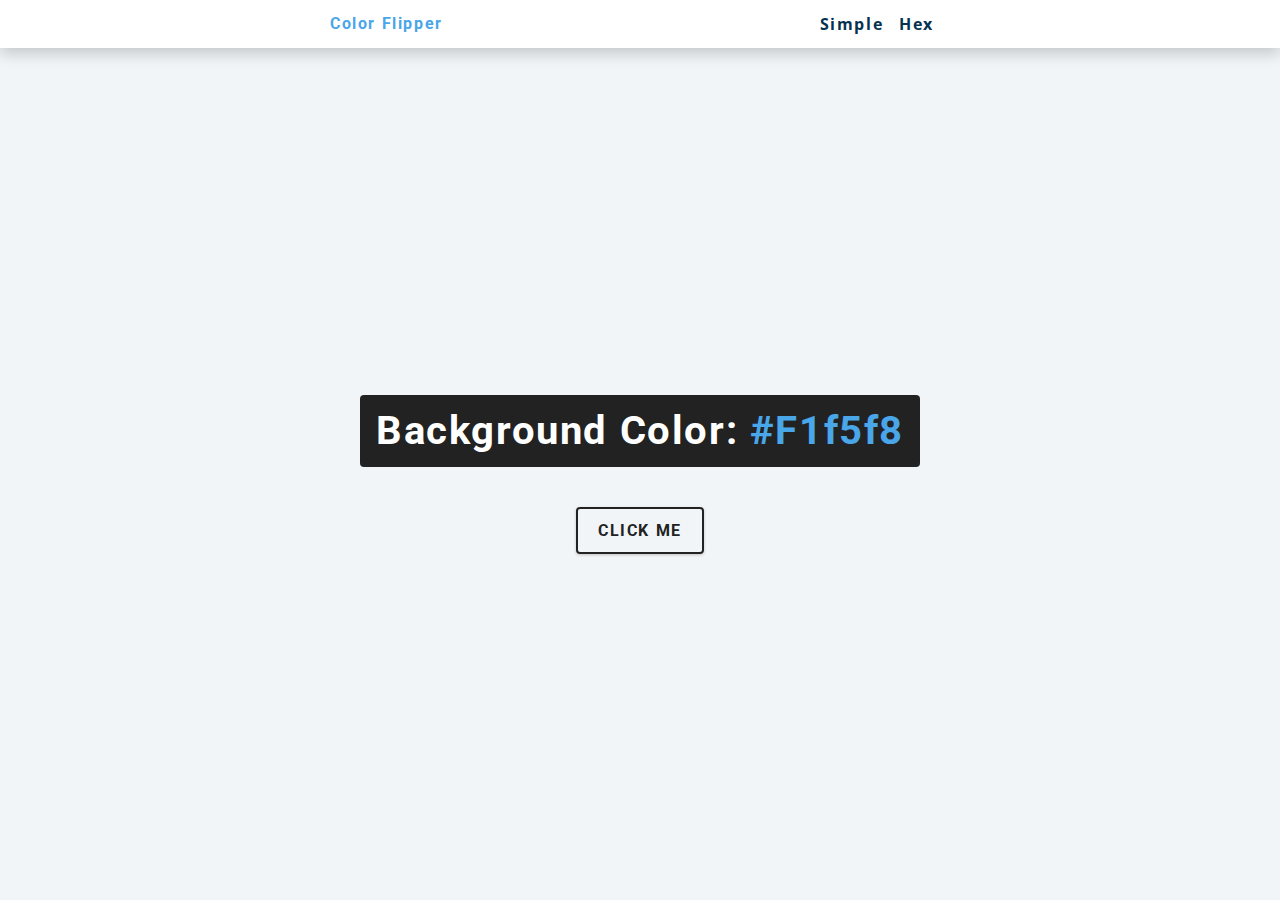
<file: 01-color-flipper/index.html>
<!DOCTYPE html>
<html lang="en">
  <head>
    <meta charset="UTF-8" />
    <meta name="viewport" content="width=device-width, initial-scale=1.0" />
    <title>Color Flipper || Simple</title>

    <!-- styles -->
    <link rel="stylesheet" href="styles.css" />
  </head>
  <body>
    <nav>
      <div class="nav-center">
        <h4>color flipper</h4>
        <ul class="nav-links">
          <li><a href="index.html">simple</a></li>
          <li><a href="hex.html">hex</a></li>
        </ul>
      </div>
    </nav>

    <main>
      <div class="container">
        <h2>background color: <span class="color">#f1f5f8</span></h2>
        <button class="btn btn-hero" id="btn">click me</button>
      </div>
    </main>






    <!-- javascript -->
    <script src="app.js"></script>
  </body>
</html>
</file>
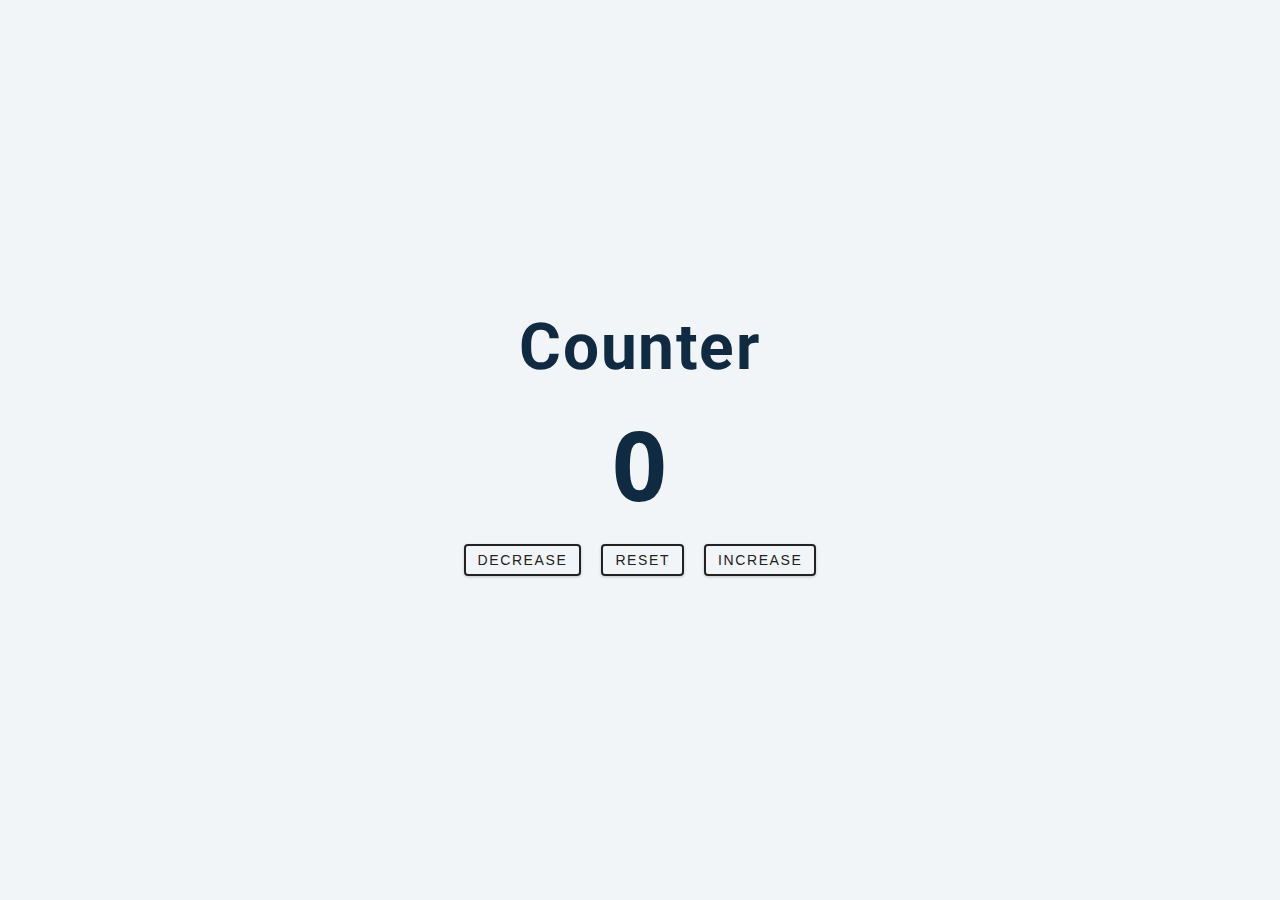
<file: 02-counter/index.html>
<!DOCTYPE html>
<html lang="en">
  <head>
    <meta charset="UTF-8" />
    <meta name="viewport" content="width=device-width, initial-scale=1.0" />
    <title>Counter</title>

    <!-- styles -->
    <link rel="stylesheet" href="styles.css" />
  </head>
  <body>

    <main>
      <div class="container">
        <h1>counter</h1>
        <span id="value">0</span>
        <div class="button-container">
          <button class="btn decrease">decrease</button>
          <button class="btn reset">reset</button>
          <button class="btn increase">increase</button>
        </div>
      </div>
    </main>


    <!-- javascript -->
    <script src="app.js"></script>
  </body>
</html>
</file>
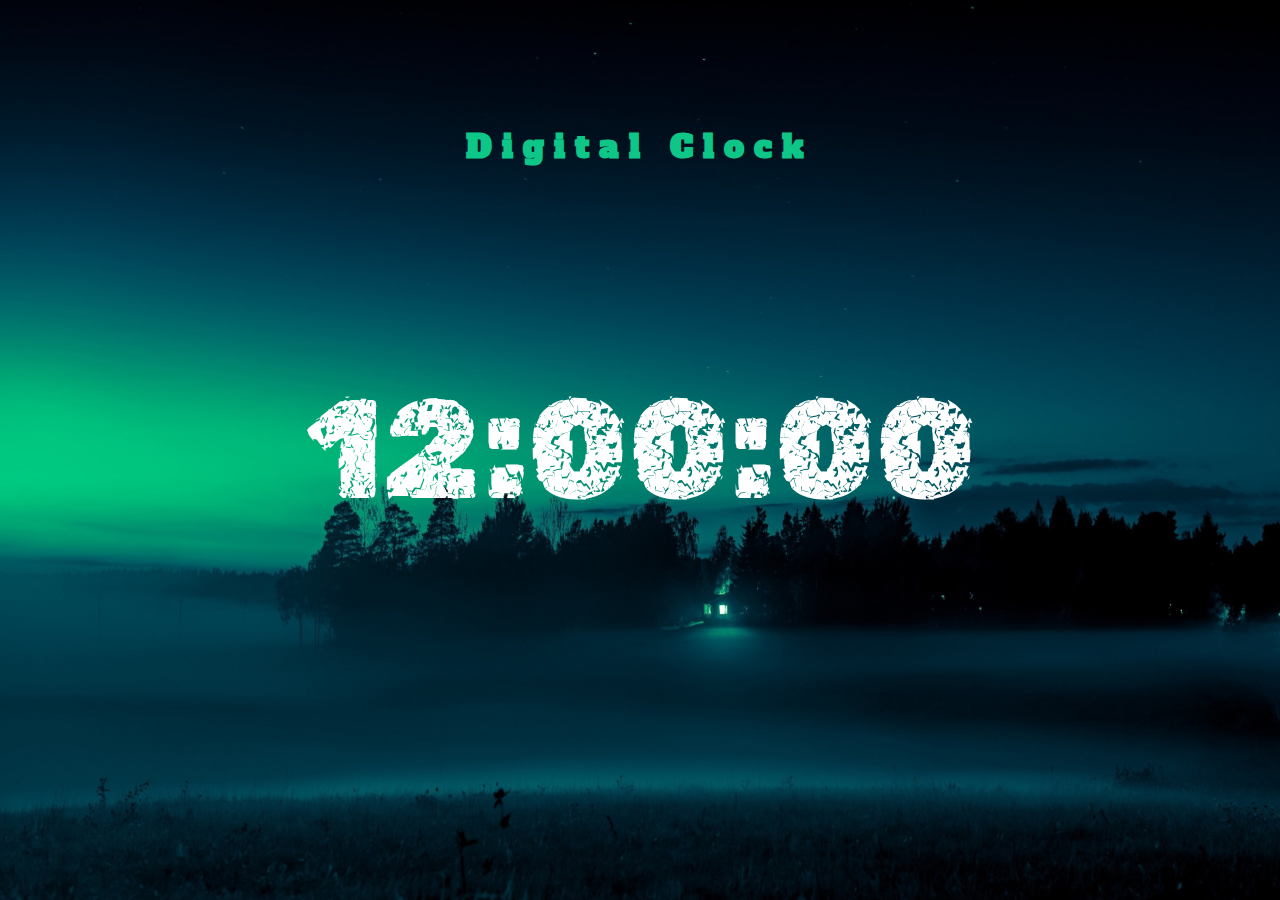
<file: clock/index.html>
<!DOCTYPE html>
<html lang="en">
<head>
    <meta charset="UTF-8">
    <meta http-equiv="X-UA-Compatible" content="IE=edge">
    <meta name="viewport" content="width=device-width, initial-scale=1.0">
    <title>clock</title>
    <link rel="stylesheet" href="style.css">
</head>
<body>
    <div class="container">
        <img src="wallpaperflare.com_wallpaper.jpg" alt="">
        <h1>Digital Clock</h1>
        <div id="ct" class="currentTime">12:00:00</div>
    </div>

    <script>
        
        
        setInterval(function(){
           let currentTime = new Date()
        let time = document.getElementById("ct")
        time.textContent = currentTime.toLocaleTimeString()
       },1000)
         
        
        

    </script>
</body>
</html>
</file>
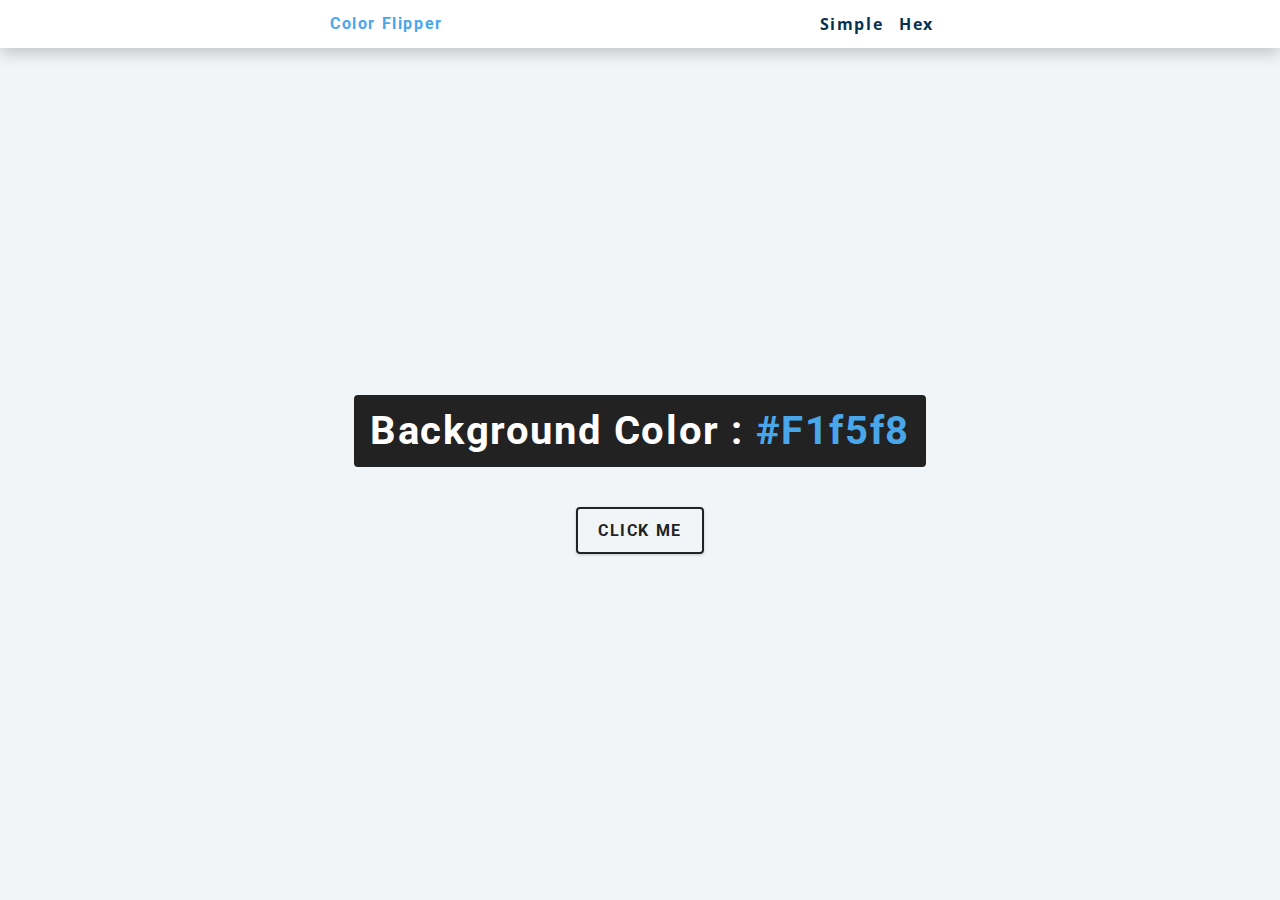
<file: 01-color-flipper/hex.html>
<!DOCTYPE html>
<html lang="en">
  <head>
    <meta charset="UTF-8" />
    <meta name="viewport" content="width=device-width, initial-scale=1.0" />
    <title>
      Color Flipper || Simple
    </title>

    <!-- styles -->
    <link rel="stylesheet" href="styles.css" />
  </head>

  <body>
    <nav>
      <div class="nav-center">
        <h4>color flipper</h4>
        <ul class="nav-links">
          <li><a href="index.html">simple</a></li>
          <li><a href="hex.html">hex</a></li>
        </ul>
      </div>
    </nav>
    <main>
      <div class="container">
        <h2>background color : <span class="color">#f1f5f8</span></h2>
        <button class="btn btn-hero" id="btn">click me</button>
      </div>
    </main>
    <!-- javascript -->
    <script src="hex.js"></script>
  </body>
</html>
</file>
<file: 01-color-flipper/styles.css>
/*
=============== 
Fonts
===============
*/
@import url("https://fonts.googleapis.com/css?family=Open+Sans|Roboto:400,700&display=swap");

/*
=============== 
Variables
===============
*/

:root {
  /* dark shades of primary color*/
  --clr-primary-1: hsl(205, 86%, 17%);
  --clr-primary-2: hsl(205, 77%, 27%);
  --clr-primary-3: hsl(205, 72%, 37%);
  --clr-primary-4: hsl(205, 63%, 48%);
  /* primary/main color */
  --clr-primary-5: hsl(205, 78%, 60%);
  /* lighter shades of primary color */
  --clr-primary-6: hsl(205, 89%, 70%);
  --clr-primary-7: hsl(205, 90%, 76%);
  --clr-primary-8: hsl(205, 86%, 81%);
  --clr-primary-9: hsl(205, 90%, 88%);
  --clr-primary-10: hsl(205, 100%, 96%);
  /* darkest grey - used for headings */
  --clr-grey-1: hsl(209, 61%, 16%);
  --clr-grey-2: hsl(211, 39%, 23%);
  --clr-grey-3: hsl(209, 34%, 30%);
  --clr-grey-4: hsl(209, 28%, 39%);
  /* grey used for paragraphs */
  --clr-grey-5: hsl(210, 22%, 49%);
  --clr-grey-6: hsl(209, 23%, 60%);
  --clr-grey-7: hsl(211, 27%, 70%);
  --clr-grey-8: hsl(210, 31%, 80%);
  --clr-grey-9: hsl(212, 33%, 89%);
  --clr-grey-10: hsl(210, 36%, 96%);
  --clr-white: #fff;
  --clr-red-dark: hsl(360, 67%, 44%);
  --clr-red-light: hsl(360, 71%, 66%);
  --clr-green-dark: hsl(125, 67%, 44%);
  --clr-green-light: hsl(125, 71%, 66%);
  --clr-black: #222;
  --ff-primary: "Roboto", sans-serif;
  --ff-secondary: "Open Sans", sans-serif;
  --transition: all 0.3s linear;
  --spacing: 0.1rem;
  --radius: 0.25rem;
  --light-shadow: 0 5px 15px rgba(0, 0, 0, 0.1);
  --dark-shadow: 0 5px 15px rgba(0, 0, 0, 0.2);
  --max-width: 1170px;
  --fixed-width: 620px;
}
/*
=============== 
Global Styles
===============
*/

*,
::after,
::before {
  margin: 0;
  padding: 0;
  box-sizing: border-box;
}
body {
  font-family: var(--ff-secondary);
  background: var(--clr-grey-10);
  color: var(--clr-grey-1);
  line-height: 1.5;
  font-size: 0.875rem;
}
ul {
  list-style-type: none;
}
a {
  text-decoration: none;
}
h1,
h2,
h3,
h4 {
  letter-spacing: var(--spacing);
  text-transform: capitalize;
  line-height: 1.25;
  margin-bottom: 0.75rem;
  font-family: var(--ff-primary);
}
h1 {
  font-size: 3rem;
}
h2 {
  font-size: 2rem;
}
h3 {
  font-size: 1.25rem;
}
h4 {
  font-size: 0.875rem;
}
p {
  margin-bottom: 1.25rem;
  color: var(--clr-grey-5);
}
@media screen and (min-width: 800px) {
  h1 {
    font-size: 4rem;
  }
  h2 {
    font-size: 2.5rem;
  }
  h3 {
    font-size: 1.75rem;
  }
  h4 {
    font-size: 1rem;
  }
  body {
    font-size: 1rem;
  }
  h1,
  h2,
  h3,
  h4 {
    line-height: 1;
  }
}
/*  global classes */

/* section */
.section {
  padding: 5rem 0;
}

.section-center {
  width: 90vw;
  margin: 0 auto;
  max-width: 1170px;
}
@media screen and (min-width: 992px) {
  .section-center {
    width: 95vw;
  }
}
main {
  min-height: 100vh;
  display: grid;
  place-items: center;
}

/*
=============== 
Nav
===============
*/
nav {
  background: var(--clr-white);
  height: 3rem;
  display: grid;
  align-items: center;
  box-shadow: var(--dark-shadow);
}
.nav-center {
  width: 90vw;
  max-width: var(--fixed-width);
  margin: 0 auto;
  display: flex;
  align-items: center;
  justify-content: space-between;
}
.nav-center h4 {
  margin-bottom: 0;
  color: var(--clr-primary-5);
}
.nav-links {
  display: flex;
}
nav a {
  text-transform: capitalize;
  font-weight: 700;
  font-size: 1rem;
  color: var(--clr-primary-1);
  letter-spacing: var(--spacing);
  margin-right: 1rem;
}
nav a:hover {
  color: var(--clr-primary-5);
}
/*
=============== 
Container
===============
*/
main {
  min-height: calc(100vh - 3rem);
  display: grid;
  place-items: center;
}
.container {
  text-align: center;
}
.container h2 {
  background: var(--clr-black);
  color: var(--clr-white);
  padding: 1rem;
  border-radius: var(--radius);
  margin-bottom: 2.5rem;
}
.color {
  color: var(--clr-primary-5);
}
.btn-hero {
  font-family: var(--ff-primary);
  text-transform: uppercase;
  background: transparent;
  color: var(--clr-black);
  letter-spacing: var(--spacing);
  display: inline-block;
  font-weight: 700;
  transition: var(--transition);
  border: 2px solid var(--clr-black);
  cursor: pointer;
  box-shadow: 0 1px 3px rgba(0, 0, 0, 0.2);
  border-radius: var(--radius);
  font-size: 1rem;
  padding: 0.75rem 1.25rem;
}
.btn-hero:hover {
  color: var(--clr-white);
  background: var(--clr-black);
}
</file>
<file: 02-counter/styles.css>
/*
=============== 
Fonts
===============
*/
@import url("https://fonts.googleapis.com/css?family=Open+Sans|Roboto:400,700&display=swap");

/*
=============== 
Variables
===============
*/

:root {
  /* dark shades of primary color*/
  --clr-primary-1: hsl(205, 86%, 17%);
  --clr-primary-2: hsl(205, 77%, 27%);
  --clr-primary-3: hsl(205, 72%, 37%);
  --clr-primary-4: hsl(205, 63%, 48%);
  /* primary/main color */
  --clr-primary-5: hsl(205, 78%, 60%);
  /* lighter shades of primary color */
  --clr-primary-6: hsl(205, 89%, 70%);
  --clr-primary-7: hsl(205, 90%, 76%);
  --clr-primary-8: hsl(205, 86%, 81%);
  --clr-primary-9: hsl(205, 90%, 88%);
  --clr-primary-10: hsl(205, 100%, 96%);
  /* darkest grey - used for headings */
  --clr-grey-1: hsl(209, 61%, 16%);
  --clr-grey-2: hsl(211, 39%, 23%);
  --clr-grey-3: hsl(209, 34%, 30%);
  --clr-grey-4: hsl(209, 28%, 39%);
  /* grey used for paragraphs */
  --clr-grey-5: hsl(210, 22%, 49%);
  --clr-grey-6: hsl(209, 23%, 60%);
  --clr-grey-7: hsl(211, 27%, 70%);
  --clr-grey-8: hsl(210, 31%, 80%);
  --clr-grey-9: hsl(212, 33%, 89%);
  --clr-grey-10: hsl(210, 36%, 96%);
  --clr-white: #fff;
  --clr-red-dark: hsl(360, 67%, 44%);
  --clr-red-light: hsl(360, 71%, 66%);
  --clr-green-dark: hsl(125, 67%, 44%);
  --clr-green-light: hsl(125, 71%, 66%);
  --clr-black: #222;
  --ff-primary: "Roboto", sans-serif;
  --ff-secondary: "Open Sans", sans-serif;
  --transition: all 0.3s linear;
  --spacing: 0.1rem;
  --radius: 0.25rem;
  --light-shadow: 0 5px 15px rgba(0, 0, 0, 0.1);
  --dark-shadow: 0 5px 15px rgba(0, 0, 0, 0.2);
  --max-width: 1170px;
  --fixed-width: 620px;
}
/*
=============== 
Global Styles
===============
*/

*,
::after,
::before {
  margin: 0;
  padding: 0;
  box-sizing: border-box;
}
body {
  font-family: var(--ff-secondary);
  background: var(--clr-grey-10);
  color: var(--clr-grey-1);
  line-height: 1.5;
  font-size: 0.875rem;
}
ul {
  list-style-type: none;
}
a {
  text-decoration: none;
}
h1,
h2,
h3,
h4 {
  letter-spacing: var(--spacing);
  text-transform: capitalize;
  line-height: 1.25;
  margin-bottom: 0.75rem;
  font-family: var(--ff-primary);
}
h1 {
  font-size: 3rem;
}
h2 {
  font-size: 2rem;
}
h3 {
  font-size: 1.25rem;
}
h4 {
  font-size: 0.875rem;
}
p {
  margin-bottom: 1.25rem;
  color: var(--clr-grey-5);
}
@media screen and (min-width: 800px) {
  h1 {
    font-size: 4rem;
  }
  h2 {
    font-size: 2.5rem;
  }
  h3 {
    font-size: 1.75rem;
  }
  h4 {
    font-size: 1rem;
  }
  body {
    font-size: 1rem;
  }
  h1,
  h2,
  h3,
  h4 {
    line-height: 1;
  }
}
/*  global classes */

/* section */
.section {
  padding: 5rem 0;
}

.section-center {
  width: 90vw;
  margin: 0 auto;
  max-width: 1170px;
}
@media screen and (min-width: 992px) {
  .section-center {
    width: 95vw;
  }
}
main {
  min-height: 100vh;
  display: grid;
  place-items: center;
}

/*
=============== 
Counter
===============
*/

main {
  min-height: 100vh;
  display: grid;
  place-items: center;
}
.container {
  text-align: center;
}
#value {
  font-size: 6rem;
  font-weight: bold;
}
.btn {
  text-transform: uppercase;
  background: transparent;
  color: var(--clr-black);
  padding: 0.375rem 0.75rem;
  letter-spacing: var(--spacing);
  display: inline-block;
  transition: var(--transition);
  font-size: 0.875rem;
  border: 2px solid var(--clr-black);
  cursor: pointer;
  box-shadow: 0 1px 3px rgba(0, 0, 0, 0.2);
  border-radius: var(--radius);
  margin: 0.5rem;
}
.btn:hover {
  color: var(--clr-white);
  background: var(--clr-black);
}
</file>
<file: clock/style.css>
@import url('https://fonts.googleapis.com/css2?family=Rubik+Distressed&display=swap');
@import url('https://fonts.googleapis.com/css2?family=Alfa+Slab+One&display=swap');
*{
    margin: 0px;
    padding: 0px;
    font-family: 'Rubik Distressed', cursive;
}

.container{
    display: flex;
    justify-content: center;
    align-items: center;
    height: 100vh;
    width: 100%;
}
.container h1{
    position: absolute;
    text-align: center;
    top: 125px;
    color: white;
    font-family: 'Alfa Slab One', cursive;
    letter-spacing: 10px;
    
    color: rgb(15, 198, 137);
    
}

.container img{
    height: 100vh;
    width: 100%;
}

.currentTime{
    font-size: 140px;
    position: absolute;
    color: white;
}
.currentTime:hover{
    color: rgb(11, 1, 36);
}
</file>
